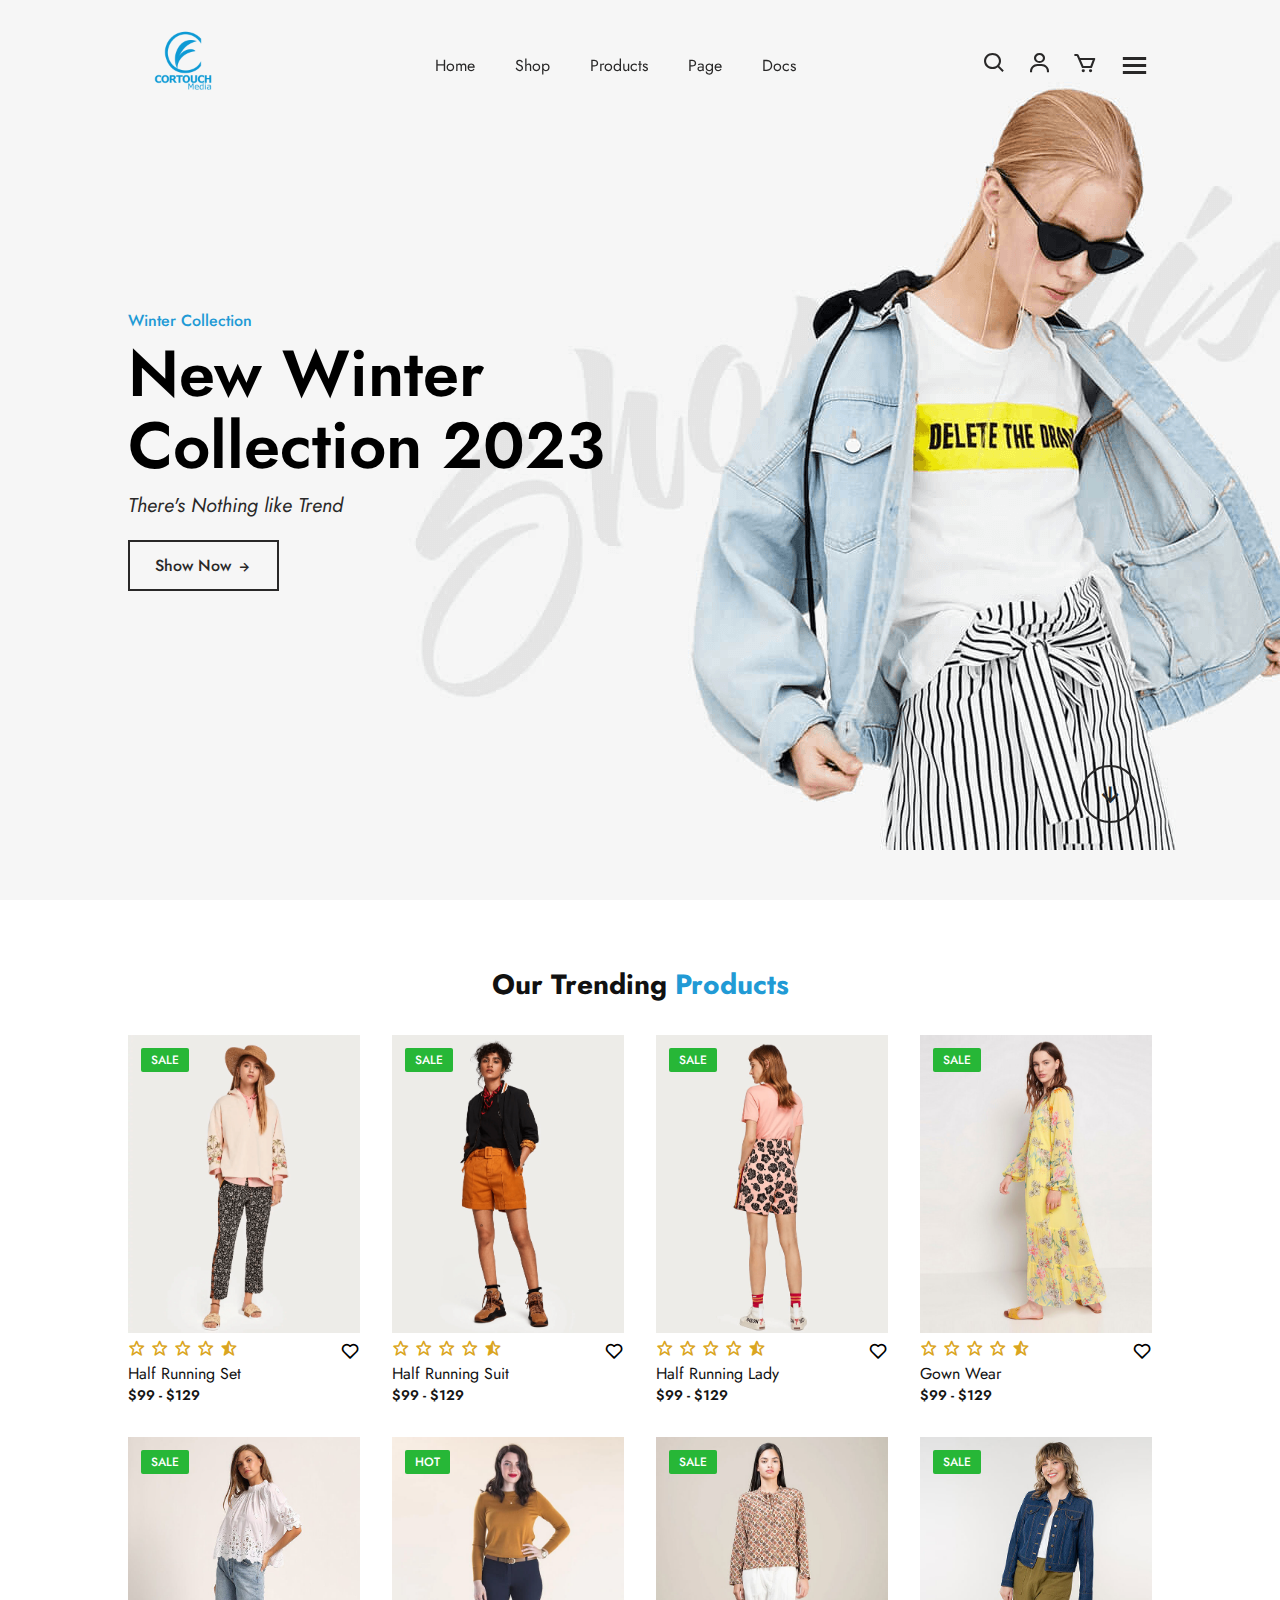
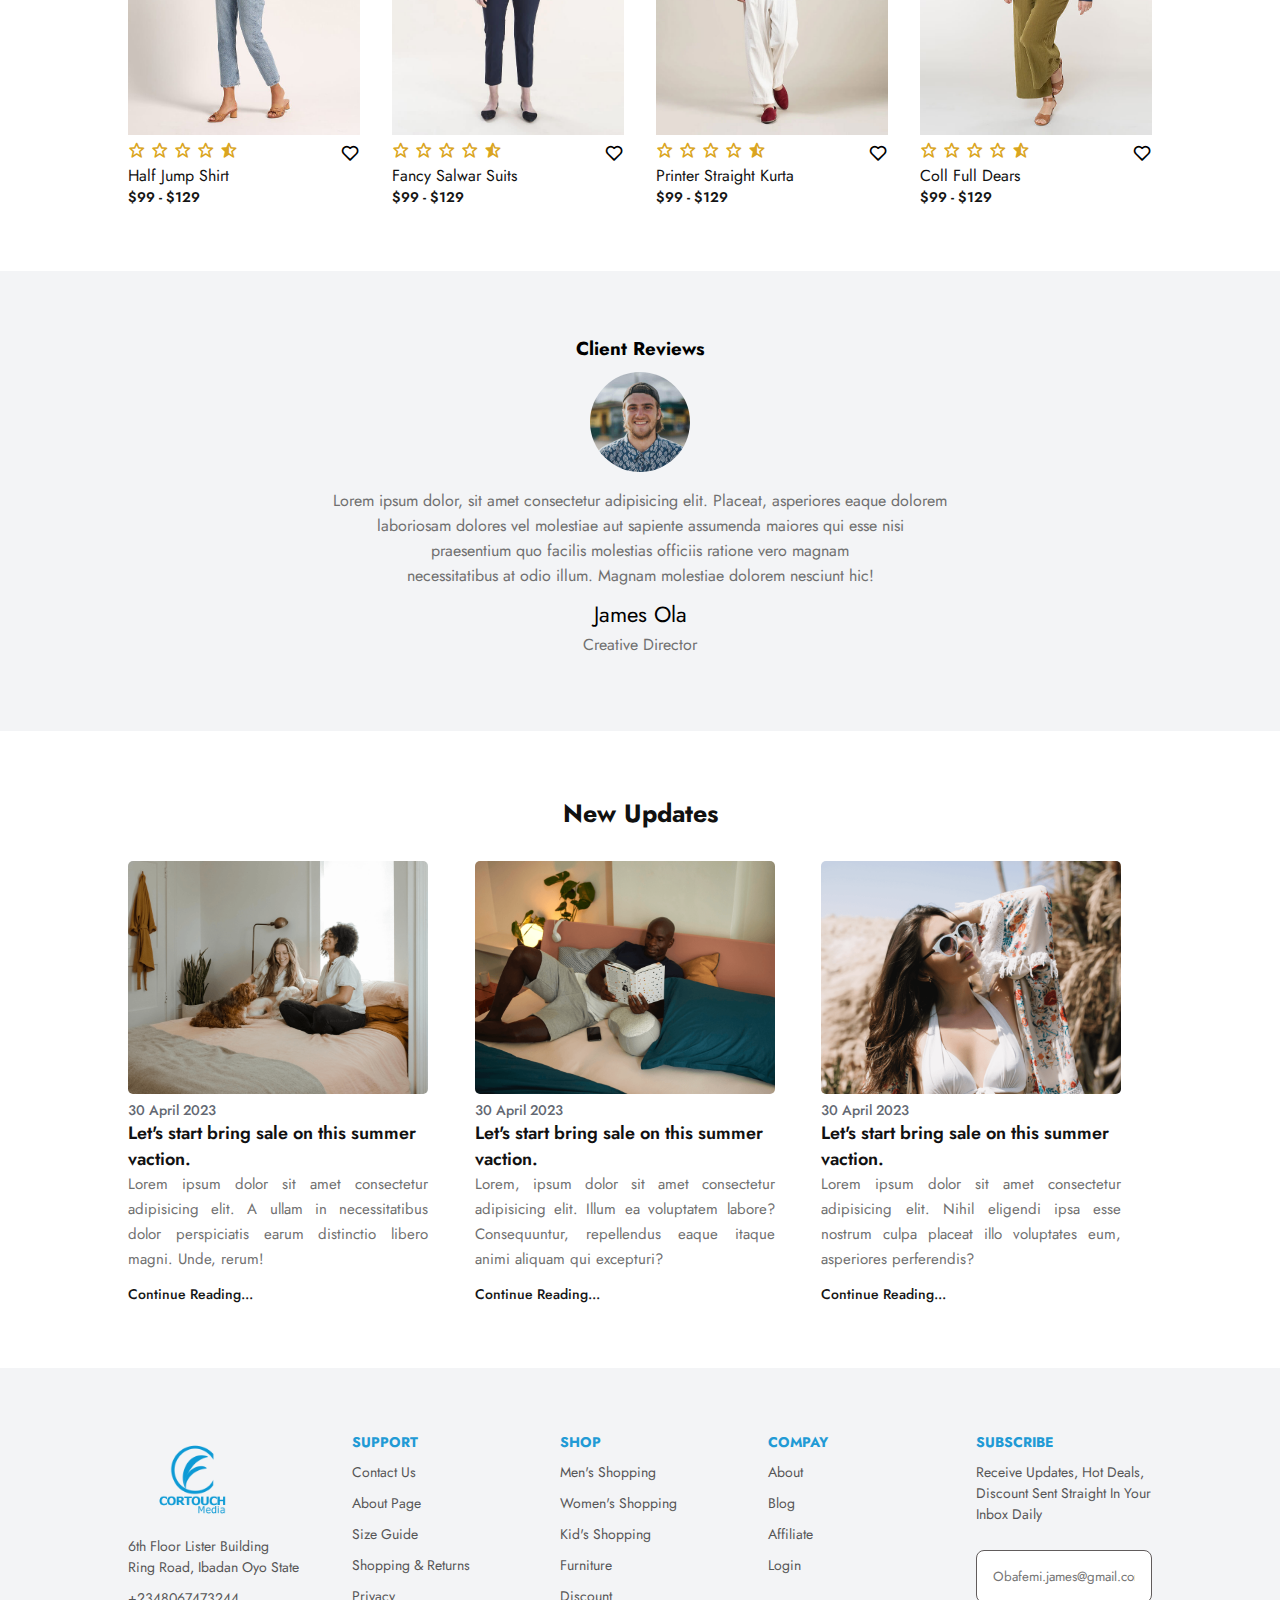
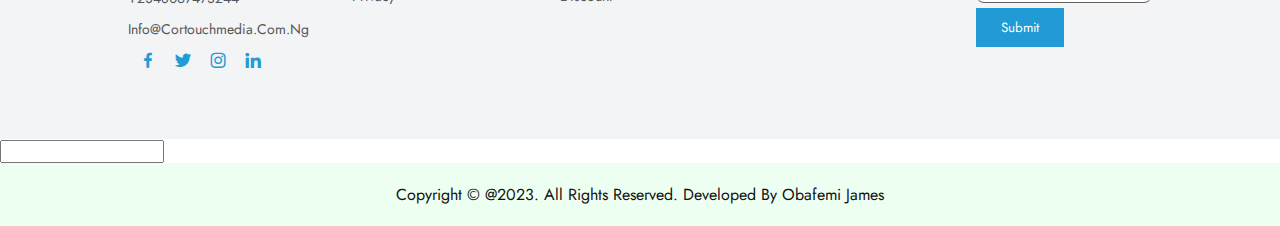
<file: index.html>
<!DOCTYPE html>
<html lang="en">
<head>
    <meta charset="UTF-8">
    <meta http-equiv="X-UA-Compatible" content="IE=edge">
    <meta name="viewport" content="width=device-width, initial-scale=1.0">
    <title>Home</title>
    <link rel="stylesheet" href="main.css">
    <link rel="stylesheet" href="https://cdnjs.cloudflare.com/ajax/libs/font-awesome/6.4.0/css/all.min.css">
    <link rel="stylesheet"
    href="https://unpkg.com/boxicons@latest/css/boxicons.min.css">
</head>
<body>
    <header>
        <a href="#" class="logo"><img src="images/Cortouch-Media-logo-new.png" alt=""></a>

        <ul class="navmenu">
            <li><a href="#">home</a></li>
            <li><a href="#">shop</a></li>
            <li><a href="http://127.0.0.1:5500/shop.html#">products</a></li>
            <li><a href="#">page</a></li>
            <li><a href="#">Docs</a></li>

        </ul>
        <div class="nav-icon">
            <a href="#"><i class='bx bx-search'></i></a>
            <a href="#"><i class='bx bx-user'></i></a>
            <a href="#"><i class='bx bx-cart'></i></a>

            <div class="bx bx-menu" id="menu-icon"></div>
        </div>

    </header>

    <section class="main-home">
        <div class="main-text">
            <h5>Winter Collection</h5>
            <h1>New Winter <br> Collection 2023</h1>
            <p>There's Nothing like Trend</p>
            
            <a href="#" class="main-btn">Show Now <i class='bx bx-right-arrow-alt' ></i></a>

        </div>
        
        <div class="down-arrow">
            <a href="#trending" class="down"><i class='bx bx-down-arrow-alt' ></i></a>
        </div>

    </section>

    <section class="trending-product" id="trending">
        <div class="center-text">
            <h2>Our Trending <span>Products</span></h2>
        </div>

        <div class="products">
            <div class="row">
                <img src="images/1.jpg" alt="">
                <div class="product-text">
                    <h5>Sale</h5>
                </div>
                <div class="heart-icon">
                    <i class='bx bx-heart' ></i>
                </div>
                <div class="ratting">
                    <i class='bx bx-star' ></i>
                    <i class='bx bx-star' ></i>
                    <i class='bx bx-star' ></i>
                    <i class='bx bx-star' ></i>
                    <i class='bx bxs-star-half'></i>
                </div>
                <div class="price">
                    <h4>Half Running Set</h4>
                    <p>$99 - $129</p>
                </div>
            </div>
            <div class="row">
                <img src="images/2.jpg" alt="">
                <div class="product-text">
                    <h5>Sale</h5>
                </div>
                <div class="heart-icon">
                    <i class='bx bx-heart' ></i>
                </div>
                <div class="ratting">
                    <i class='bx bx-star' ></i>
                    <i class='bx bx-star' ></i>
                    <i class='bx bx-star' ></i>
                    <i class='bx bx-star' ></i>
                    <i class='bx bxs-star-half'></i>
                </div>
                <div class="price">
                    <h4>Half Running Suit</h4>
                    <p>$99 - $129</p>
                </div>
            </div>
            <div class="row">
                <img src="images/3.jpg" alt="">
                <div class="product-text">
                    <h5>Sale</h5>
                </div>
                <div class="heart-icon">
                    <i class='bx bx-heart' ></i>
                </div>
                <div class="ratting">
                    <i class='bx bx-star' ></i>
                    <i class='bx bx-star' ></i>
                    <i class='bx bx-star' ></i>
                    <i class='bx bx-star' ></i>
                    <i class='bx bxs-star-half'></i>
                </div>
                <div class="price">
                    <h4>Half Running Lady</h4>
                    <p>$99 - $129</p>
                </div>
            </div>
            <div class="row">
                <img src="images/4.jpg" alt="">
                <div class="product-text">
                    <h5>Sale</h5>
                </div>
                <div class="heart-icon">
                    <i class='bx bx-heart' ></i>
                </div>
                <div class="ratting">
                    <i class='bx bx-star' ></i>
                    <i class='bx bx-star' ></i>
                    <i class='bx bx-star' ></i>
                    <i class='bx bx-star' ></i>
                    <i class='bx bxs-star-half'></i>
                </div>
                <div class="price">
                    <h4>Gown Wear</h4>
                    <p>$99 - $129</p>
                </div>
            </div>
            <div class="row">
                <img src="images/5.jpg" alt="">
                <div class="product-text">
                    <h5>Sale</h5>
                </div>
                <div class="heart-icon">
                    <i class='bx bx-heart' ></i>
                </div>
                <div class="ratting">
                    <i class='bx bx-star' ></i>
                    <i class='bx bx-star' ></i>
                    <i class='bx bx-star' ></i>
                    <i class='bx bx-star' ></i>
                    <i class='bx bxs-star-half'></i>
                </div>
                <div class="price">
                    <h4>Half Jump Shirt</h4>
                    <p>$99 - $129</p>
                </div>
            </div>
            <div class="row">
                <img src="images/6.jpg" alt="">
                <div class="product-text">
                    <h5>Hot</h5>
                </div>
                <div class="heart-icon">
                    <i class='bx bx-heart' ></i>
                </div>
                <div class="ratting">
                    <i class='bx bx-star' ></i>
                    <i class='bx bx-star' ></i>
                    <i class='bx bx-star' ></i>
                    <i class='bx bx-star' ></i>
                    <i class='bx bxs-star-half'></i>
                </div>
                <div class="price">
                    <h4>Fancy Salwar Suits</h4>
                    <p>$99 - $129</p>
                </div>
            </div>
            <div class="row">
                <img src="images/7.jpg" alt="">
                <div class="product-text">
                    <h5>Sale</h5>
                </div>
                <div class="heart-icon">
                    <i class='bx bx-heart' ></i>
                </div>
                <div class="ratting">
                    <i class='bx bx-star' ></i>
                    <i class='bx bx-star' ></i>
                    <i class='bx bx-star' ></i>
                    <i class='bx bx-star' ></i>
                    <i class='bx bxs-star-half'></i>
                </div>
                <div class="price">
                    <h4>Printer Straight Kurta</h4>
                    <p>$99 - $129</p>
                </div>
            </div>
            <div class="row">
                <img src="images/8.jpg" alt="">
                <div class="product-text">
                    <h5>Sale</h5>
                </div>
                <div class="heart-icon">
                    <i class='bx bx-heart' ></i>
                </div>
                <div class="ratting">
                    <i class='bx bx-star' ></i>
                    <i class='bx bx-star' ></i>
                    <i class='bx bx-star' ></i>
                    <i class='bx bx-star' ></i>
                    <i class='bx bxs-star-half'></i>
                </div>
                <div class="price">
                    <h4>Coll Full Dears</h4>
                    <p>$99 - $129</p>
                </div>
            </div>

        </div>

    </section>


<!--Client Review Section-->

<section class="client-reviews">
    <div class="reviews">
        <h3>Client Reviews</h3>
        <img src="images/team-1.jpg" alt="">
        <p>Lorem ipsum dolor, sit amet consectetur adipisicing elit. Placeat, asperiores eaque dolorem <br> 
            laboriosam dolores vel molestiae aut sapiente assumenda maiores qui esse nisi <br>
             praesentium quo facilis molestias officiis ratione vero magnam <br>
             necessitatibus at odio illum. Magnam molestiae dolorem nesciunt hic!</p>

        <h2>James Ola</h2>
        <p>Creative Director</p>
    </div>
</section>

<!--update-news-section-->
<section class="Update-news">
    <div class="up-center-text">
        <h2>New Updates</h2>
    </div>

    <div class="update-cart">

        <div class="cart">
        <img src="images/bl-1.png" alt="">
        <h5>30 April 2023</h5>
        <h4>Let's start bring sale on this summer vaction.</h4>
        <p>Lorem ipsum dolor sit amet consectetur adipisicing elit. A ullam in necessitatibus dolor perspiciatis earum distinctio libero magni. Unde, rerum!</p>
        <h6>Continue Reading...</h6>
         </div>

         <div class="cart">
            <img src="images/bl-2.png" alt="">
            <h5>30 April 2023</h5>
            <h4>Let's start bring sale on this summer vaction.</h4>
            <p>Lorem, ipsum dolor sit amet consectetur adipisicing elit. Illum ea voluptatem labore? Consequuntur, repellendus eaque itaque animi aliquam qui excepturi?</p>
            <h6>Continue Reading...</h6>
             </div>

             <div class="cart">
                <img src="images/bl-3.png" alt="">
                <h5>30 April 2023</h5>
                <h4>Let's start bring sale on this summer vaction.</h4>
                <p>Lorem ipsum dolor sit amet consectetur adipisicing elit. Nihil eligendi ipsa esse nostrum culpa placeat illo voluptates eum, asperiores perferendis?</p>
                <h6>Continue Reading...</h6>
                 </div>
   
    </div>

</section>

<!--Contact Section-->
<section class="contact">
    <div class="contact-info">
        <div class="first-info">
            <img src="images/Cortouch-Media-logo-new.png" alt="">
            <p>6th Floor Lister Building <br> Ring Road, Ibadan Oyo State</p>
            <p>+2348067473244</p>
            <p>info@cortouchmedia.com.ng</p>

            <div class="social-icon">
                <a href=""><i class='bx bxl-facebook' ></i></a>
                <a href=""><i class='bx bxl-twitter' ></i></a>
                <a href=""><i class='bx bxl-instagram' ></i></a>
                <a href=""><i class='bx bxl-linkedin' ></i></a>
            </div>

        </div>
        <div class="second-info">
            <h4>Support</h4>
            <p>Contact us</p>
            <p>About page</p>
            <p>Size Guide</p>
            <p>Shopping & Returns</p>
            <p>Privacy</p>
        </div>

        <div class="third-info">
            <h4>Shop</h4>
            <p>Men's Shopping</p>
            <p>Women's Shopping</p>
            <p>Kid's Shopping</p>
            <p>Furniture</p>
            <p>Discount</p>
        </div>

        <div class="fourth-info">
            <h4>Compay</h4>
            <p>About</p>
            <p>Blog</p>
            <p>Affiliate</p>
            <p>Login</p>
        </div>

        <div class="five">
            <h4>Subscribe</h4>
            <p>Receive Updates, Hot Deals, Discount Sent Straight in Your inbox Daily</p>
            <form action="">
                <input type="email" placeholder="Obafemi.james@gmail.com" name="em" id='em' required>
                <button class="register" type="submit">Submit</button>
            </form>
        </div>
    </div>

</section>
<input type="text">

<div class="end-text">
<p>Copyright © @2023. All Rights Reserved. Developed by Obafemi James</p>
</div>


<script src="java.js"></script



</body>
</html>
</file>
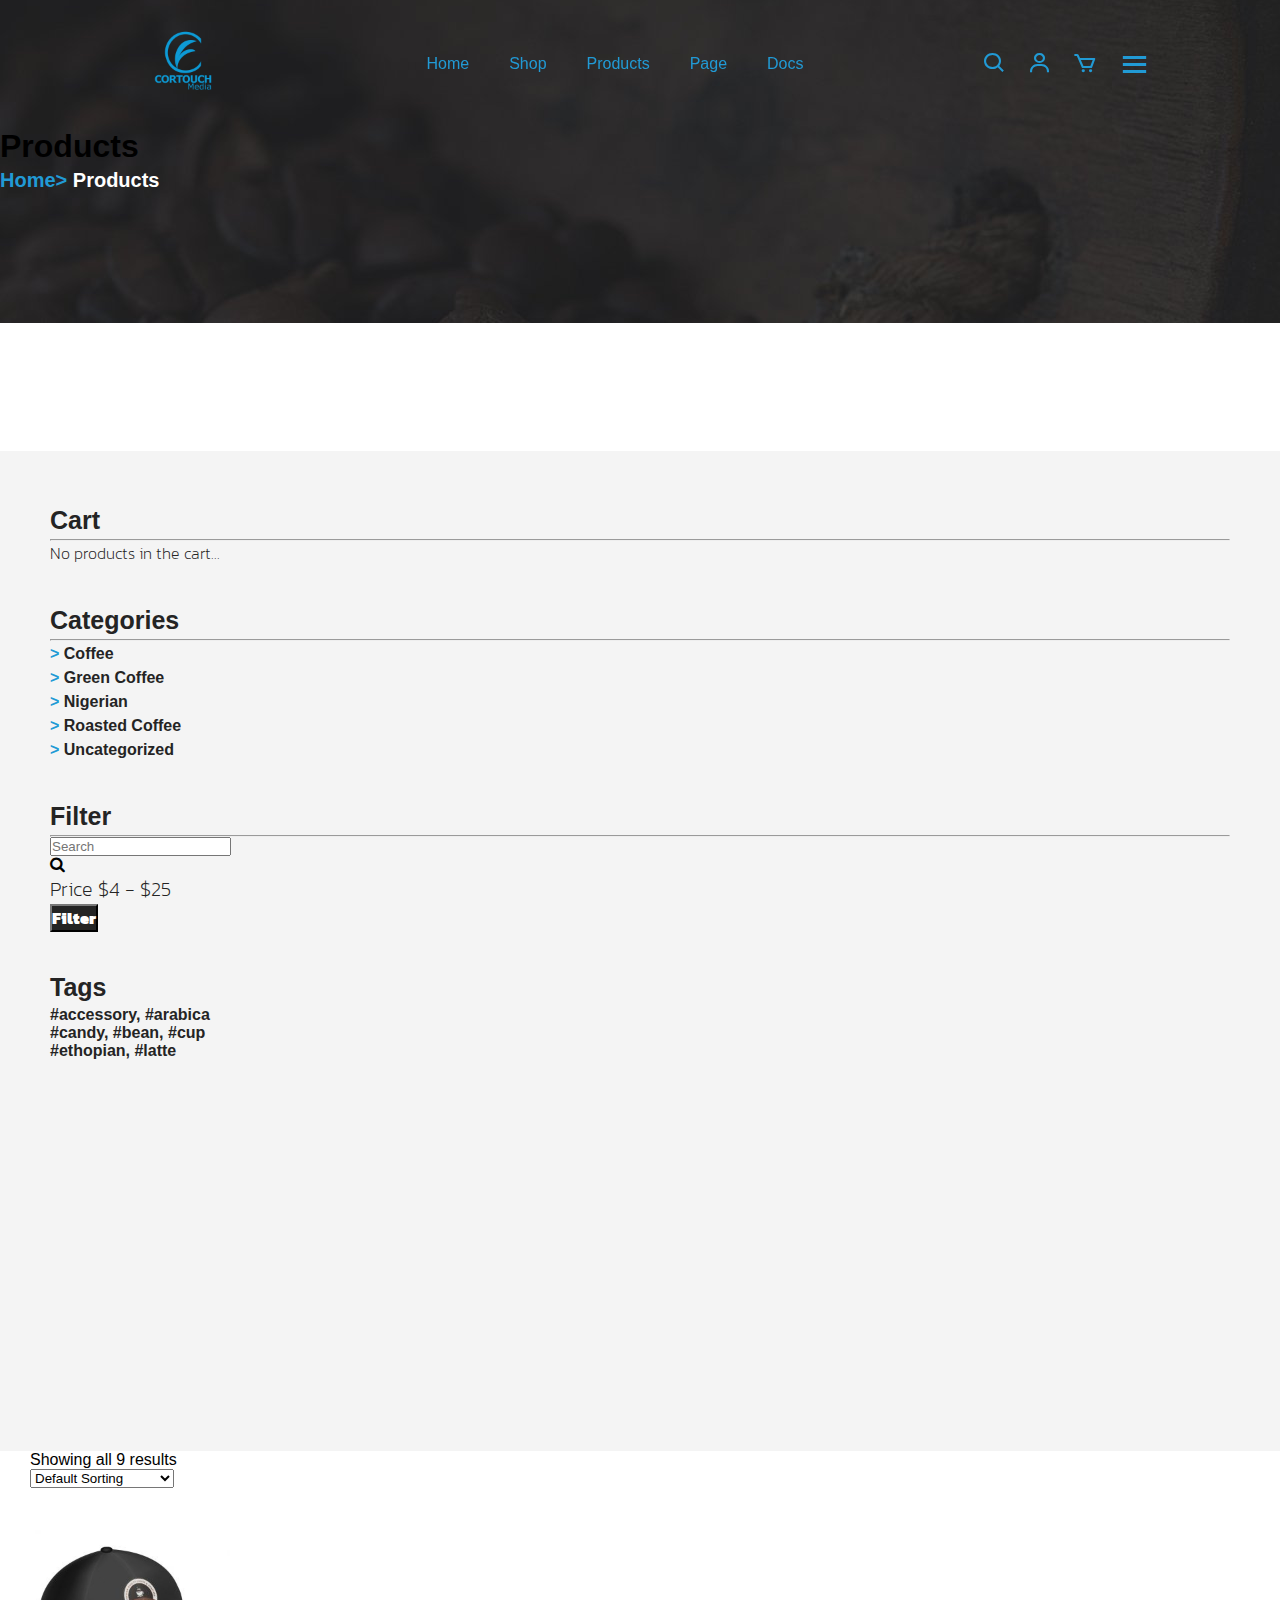
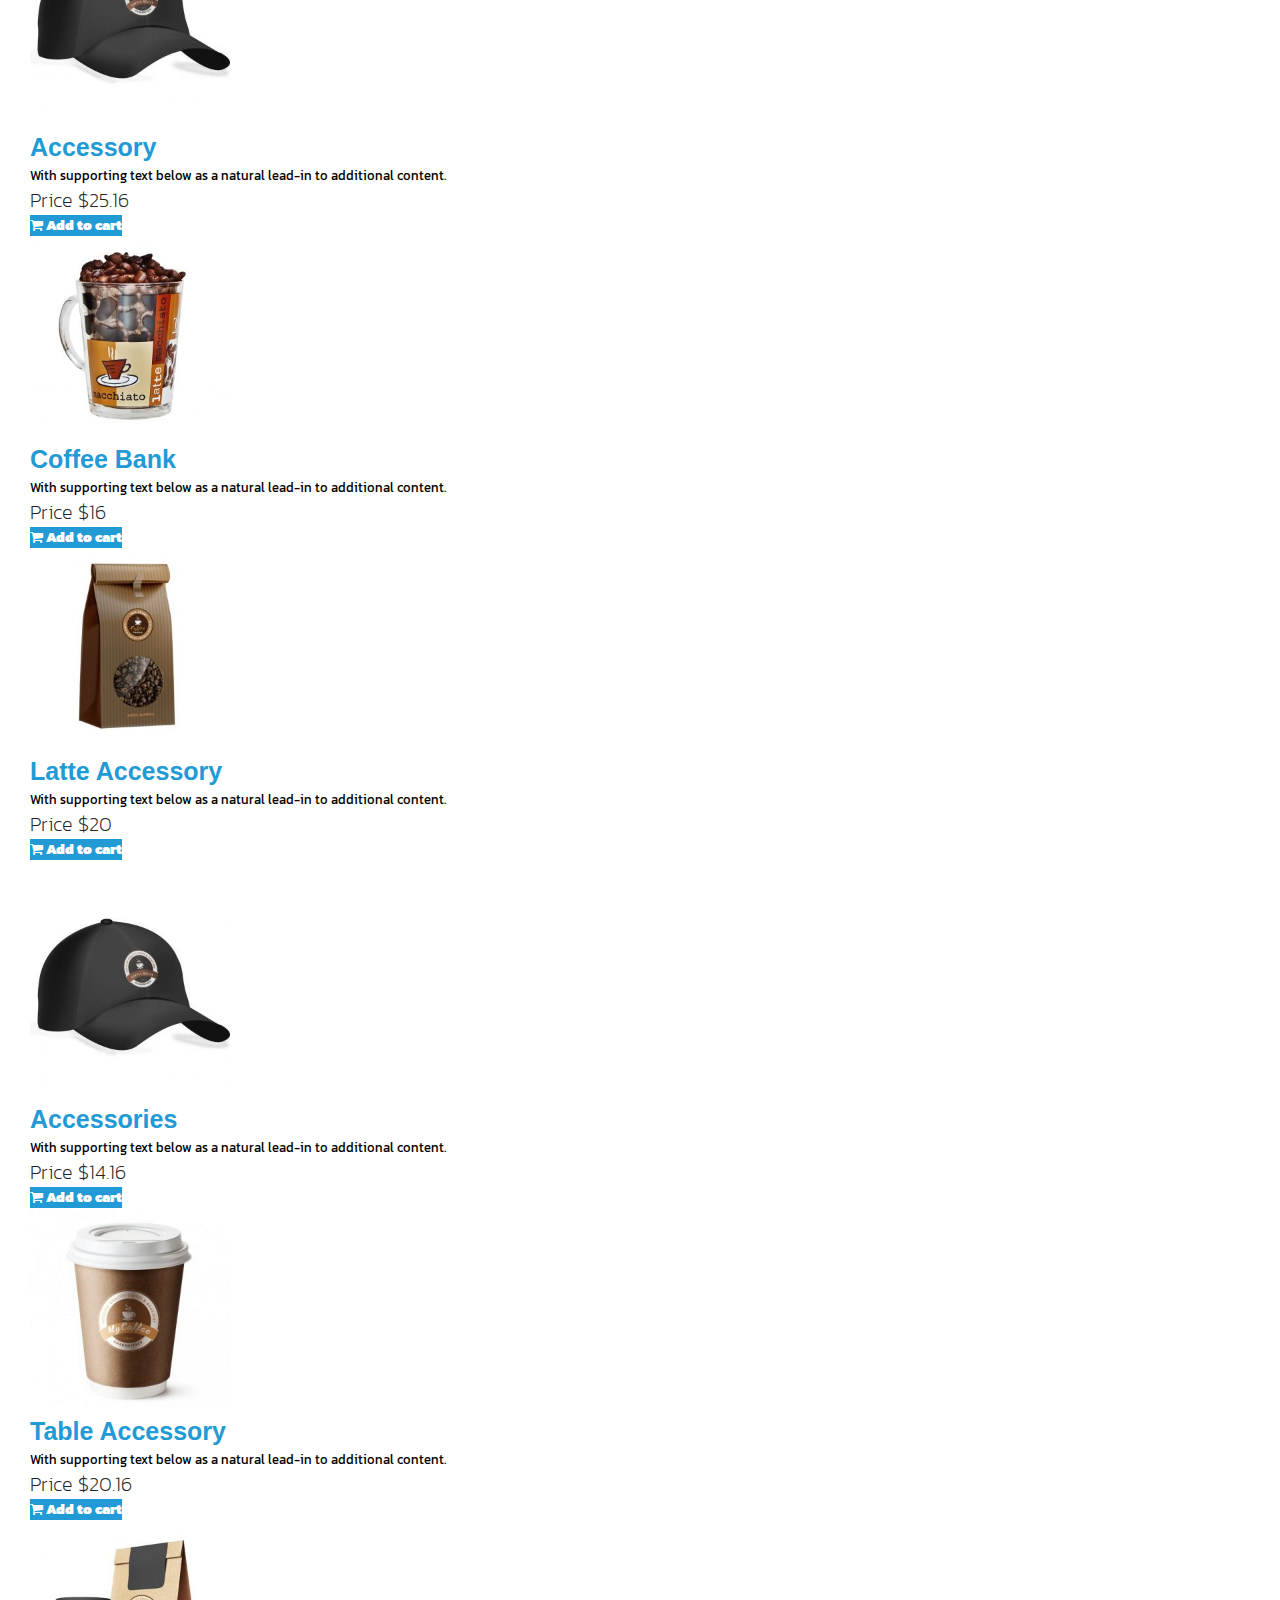
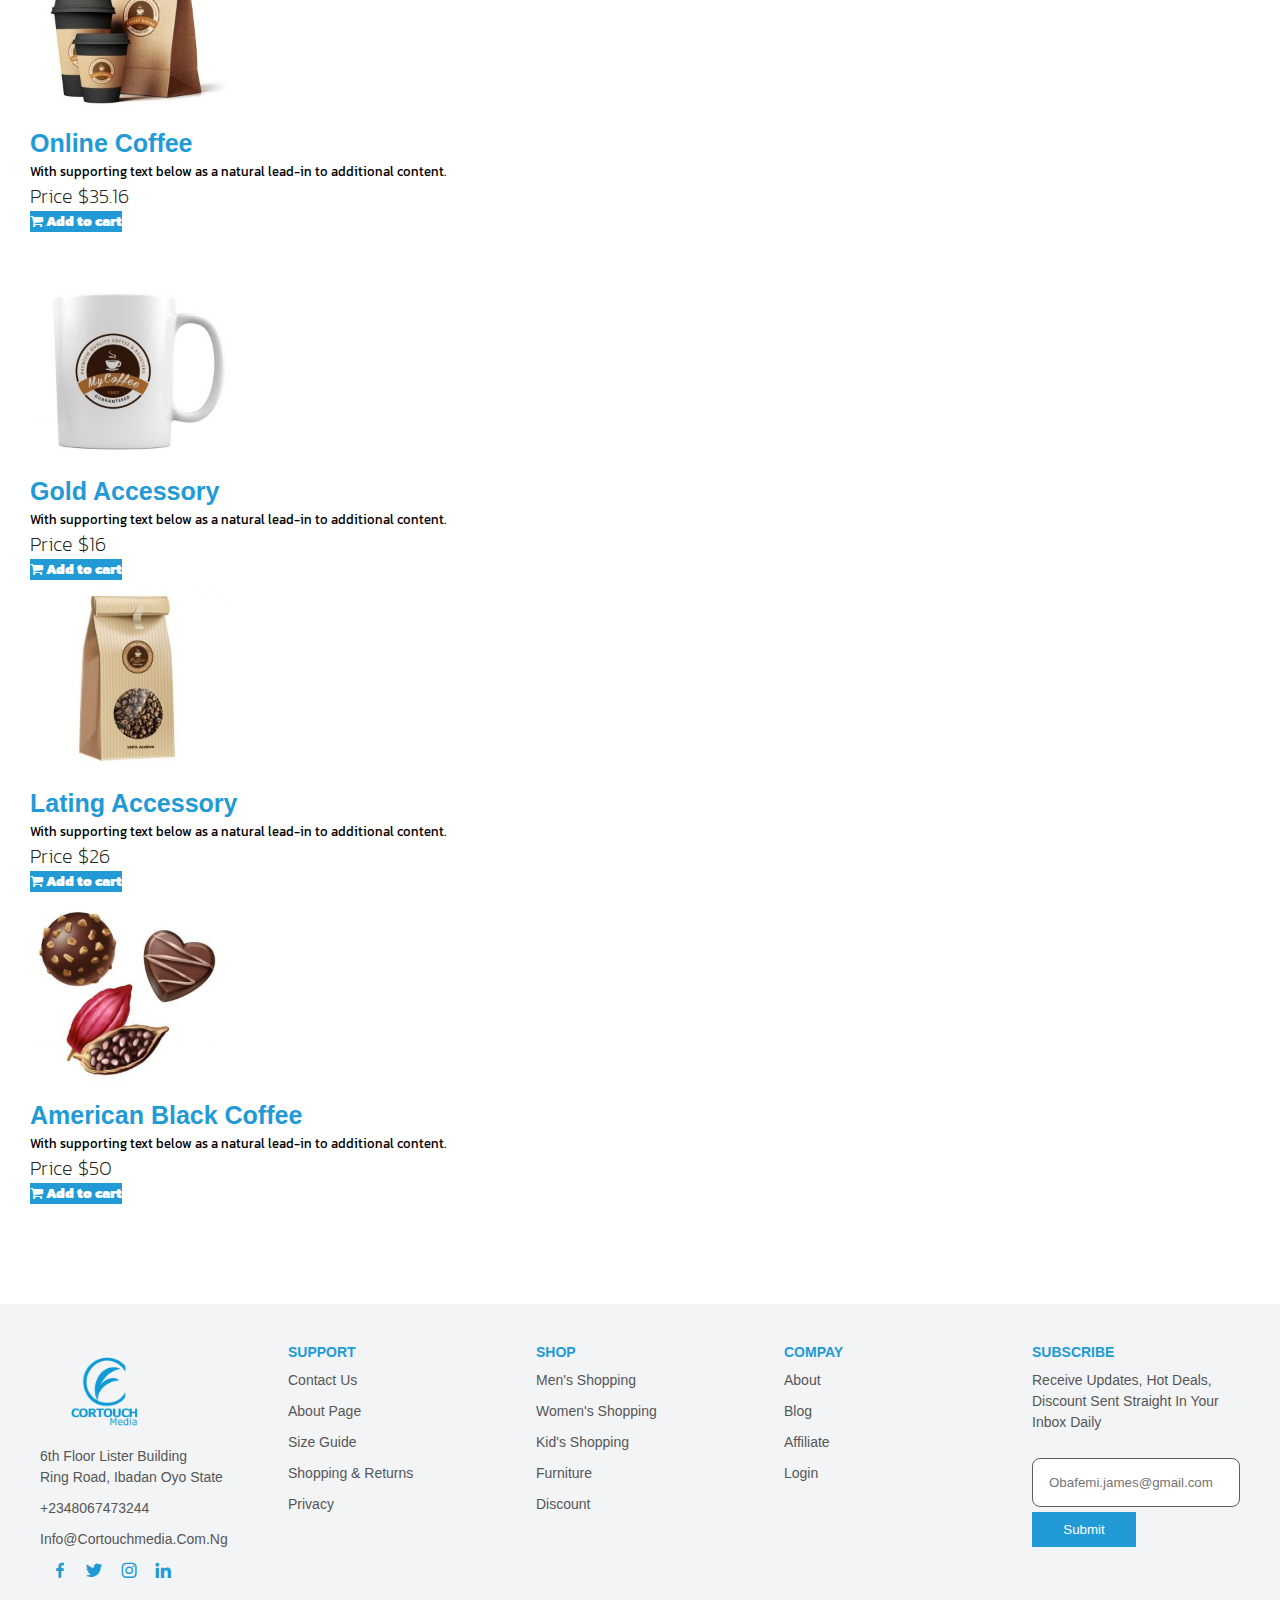
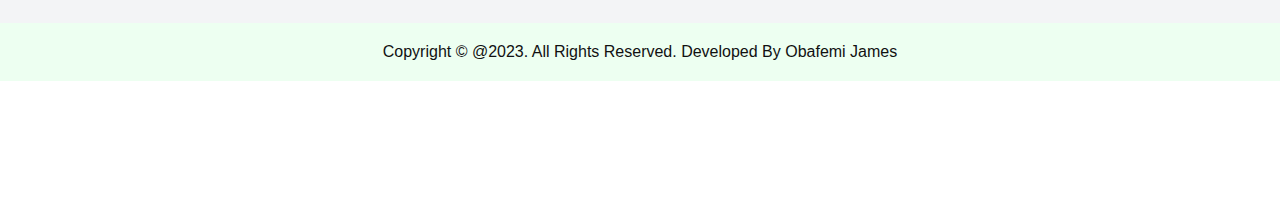
<file: shop.html>
<!DOCTYPE html>
<html lang="en">
<head>
    <meta charset="UTF-8">
    <meta http-equiv="X-UA-Compatible" content="IE=edge">
    <meta name="viewport" content="width=device-width, initial-scale=1.0">
    <title>Document</title>



	<!-- Font Awesome Icons -->
	<link href="https://stackpath.bootstrapcdn.com/font-awesome/4.7.0/css/font-awesome.min.css" rel="stylesheet" type="text/css">

	<!-- Google Fonts -->
	<link href="https://fonts.googleapis.com/css2?family=Kanit&display=swap" rel="stylesheet">

	<!-- Bootstrap CSS -->
	<link rel="stylesheet" href="https://stackpath.bootstrapcdn.com/bootstrap/4.5.0/css/bootstrap.min.css" integrity="sha384-9aIt2nRpC12Uk9gS9baDl411NQApFmC26EwAOH8WgZl5MYYxFfc+NcPb1dKGj7Sk" crossorigin="anonymous">

	<!-- Custom CSS -->
	<link href="shop.css" rel="stylesheet">
    
    <link rel="stylesheet"
    href="https://unpkg.com/boxicons@latest/css/boxicons.min.css">

</head>
<body>

    <header>
        <a href="#" class="logo"><img src="images/Cortouch-Media-logo-new.png" alt=""></a>

        <ul class="navmenu">
            <li><a href="#">home</a></li>
            <li><a href="#">shop</a></li>
            <li><a href="#">products</a></li>
            <li><a href="#">page</a></li>
            <li><a href="#">Docs</a></li>

        </ul>
        <div class="nav-icon">
            <a href="#"><i class='bx bx-search'></i></a>
            <a href="#"><i class='bx bx-user'></i></a>
            <a href="#"><i class='bx bx-cart'></i></a>

            <div class="bx bx-menu" id="menu-icon"></div>
        </div>

    </header>

	<section class="page-section masthead2">
		<div class="container h-50">
			<h1 class="section-header text-white font-weight-bold">Products</h1>
			<p class="main-menu text-white-75 font-weight-light mb-5"><a class="link-menu" href="http://127.0.0.1:5500/index.html">Home> <span style="color:white;">Products</span></a></p>
			
		</div>
		
	</section>

	<section class="page-section">
		<div class="container">
			<div class="row">

				<div class="col-lg-3 blog-form">
					<h2 class="blog-sidebar-title"><b>Cart</b></h2>
					<hr />
					<p class="blog-sidebar-text">No products in the cart...</p>
					<div>&nbsp;</div>
					<div>&nbsp;</div>

					<h2 class="blog-sidebar-title"><b>Categories</b></h2>
					<hr />

					<p class="blog-sidebar-list"><b><span class="list-icon"> > </span> Coffee</b></p>
					<p class="blog-sidebar-list"><b><span class="list-icon"> > </span> Green Coffee</b></p>
					<p class="blog-sidebar-list"><b><span class="list-icon"> > </span> Nigerian</b></p>
					<p class="blog-sidebar-list"><b><span class="list-icon"> > </span> Roasted Coffee</b></p>
					<p class="blog-sidebar-list"><b><span class="list-icon"> > </span> Uncategorized</b></p>

					<div>&nbsp;</div>
					<div>&nbsp;</div>

					<h2 class="blog-sidebar-title"><b>Filter</b></h2>
					<hr />

					<div class="input-group mb-3">
						<input type="text" class="form-control" placeholder="Search" aria-label="Receipient's username" aria-describely="basic-addon2">
						<div class="input-group-append">
							<span class="input-group-text" id="basic-addon2"><i class="fa fa-search"></i></span>
						</div>
						
					</div>

					<p class="tags">Price $4 - $25</p>
					<button type="button" class="btn btn-dark btn-lg">Filter</button>

					<div>&nbsp;</div>
					<div>&nbsp;</div>
					<h2 class="blog-sidebar-title"><b>Tags</b></h2>
					<p class="product-sidebar-list"><b>#accessory, #arabica</b></p>
					<p class="product-sidebar-list"><b>#candy, #bean, #cup</b></p>
					<p class="product-sidebar-list"><b>#ethopian, #latte</b></p>


				</div>
				<!--END  <div class="col-lg-3 blog-form">-->

				<div class="col-lg-9" style="padding-left: 30px;">
					<div class="row">
						<div class="col">
							Showing all 9 results
						</div>

						<div class="col">
							<select class="form-control">
								<option value="">Default Sorting</option>
								<option value="popularity">Sorting by popularity</option>
								<option value="average">Sorting by average</option>
								<option value="latest">Sorting by latest</option>
								<option value="low">Sorting by low</option>
								<option value="high">Sorting by high</option>
							</select>
						</div>

					</div>
					<!-- Sorting by <div class="row"> -->
					<div>&nbsp;</div>
					<div>&nbsp;</div>

					<div class="row">
						<div class="col-sm-3 col-md-6 col-lg-4">
							<div class="card">
								<div class="card-body text-center">
									<img src="images/coffee_item7.jpg" class="product-image">
									<h5 class="card-title"><b>Accessory</b></h5>
									<p class="card-text small">With supporting text below as a natural lead-in to additional content.</p>
									<p class="tags">Price $25.16</p>
									<a href="#" target="_blank" class="btn btn-success button-text"><i class="fa fa-shopping-cart" aria-hidden="true"></i> Add to cart</a>
								</div>
							</div>
						</div>

						<div class="col-sm-3 col-md-6 col-lg-4">
							<div class="card">
								<div class="card-body text-center">
									<img src="images/coffee_item8.jpg" class="product-image">
									<h5 class="card-title"><b>Coffee Bank</b></h5>
									<p class="card-text small">With supporting text below as a natural lead-in to additional content.</p>
									<p class="tags">Price $16</p>
									<a href="#" class="btn btn-success button-text"><i class="fa fa-shopping-cart" aria-hidden="true"></i> Add to cart</a>
								</div>
							</div>
						</div>

						<div class="col-sm-3 col-md-6 col-lg-4">
							<div class="card">
								<div class="card-body text-center">
									<img src="images/coffee_item3.jpg" class="product-image">
									<h5 class="card-title"><b>Latte Accessory</b></h5>
									<p class="card-text small">With supporting text below as a natural lead-in to additional content.</p>
									<p class="tags">Price $20</p>
									<a href="#" class="btn btn-success button-text"><i class="fa fa-shopping-cart" aria-hidden="true"></i> Add to cart</a>
								</div>
							</div>
						</div>

					</div>
					<!-- Sorting by <div class="row"> -->

					<div>&nbsp;</div>
					<div>&nbsp;</div>

					<div class="row">
						<div class="col-sm-3 col-md-6 col-lg-4">
							<div class="card">
								<div class="card-body text-center">
									<img src="images/coffee_item7.jpg" class="product-image">
									<h5 class="card-title"><b>Accessories</b></h5>
									<p class="card-text small">With supporting text below as a natural lead-in to additional content.</p>
									<p class="tags">Price $14.16</p>
									<a href="#" class="btn btn-success button-text"><i class="fa fa-shopping-cart" aria-hidden="true"></i> Add to cart</a>
								</div>
							</div>
						</div>

						<div class="col-sm-3 col-md-6 col-lg-4">
							<div class="card">
								<div class="card-body text-center">
									<img src="images/coffee_item4.jpg" class="product-image">
									<h5 class="card-title"><b>Table Accessory</b></h5>
									<p class="card-text small">With supporting text below as a natural lead-in to additional content.</p>
									<p class="tags">Price $20.16</p>
									<a href="#" class="btn btn-success button-text"><i class="fa fa-shopping-cart" aria-hidden="true"></i> Add to cart</a>
								</div>
							</div>
						</div>

						<div class="col-sm-3 col-md-6 col-lg-4">
							<div class="card">
								<div class="card-body text-center">
									<img src="images/coffee_item5.jpg" class="product-image">
									<h5 class="card-title"><b>Online Coffee</b></h5>
									<p class="card-text small">With supporting text below as a natural lead-in to additional content.</p>
									<p class="tags">Price $35.16</p>
									<a href="#" class="btn btn-success button-text"><i class="fa fa-shopping-cart" aria-hidden="true"></i> Add to cart</a>
								</div>
							</div>
						</div>

					</div>
					<!-- Sorting by <div class="row"> -->
					<div>&nbsp;</div>
					<div>&nbsp;</div>

					<div class="row">
						<div class="col-sm-3 col-md-6 col-lg-4">
							<div class="card">
								<div class="card-body text-center">
									<img src="images/coffee_item1.jpg" class="product-image">
									<h5 class="card-title"><b>Gold Accessory</b></h5>
									<p class="card-text small">With supporting text below as a natural lead-in to additional content.</p>
									<p class="tags">Price $16</p>
									<a href="#" class="btn btn-success button-text"><i class="fa fa-shopping-cart" aria-hidden="true"></i> Add to cart</a>
								</div>
							</div>
						</div>

						<div class="col-sm-3 col-md-6 col-lg-4">
							<div class="card">
								<div class="card-body text-center">
									<img src="images/coffee_item2.jpg" class="product-image">
									<h5 class="card-title"><b>Lating Accessory</b></h5>
									<p class="card-text small">With supporting text below as a natural lead-in to additional content.</p>
									<p class="tags">Price $26</p>
									<a href="#" class="btn btn-success button-text"><i class="fa fa-shopping-cart" aria-hidden="true"></i> Add to cart</a>
								</div>
							</div>
						</div>

						<div class="col-sm-3 col-md-6 col-lg-4">
							<div class="card">
								<div class="card-body text-center">
									<img src="images/coffee_item6.jpg" class="product-image">
									<h5 class="card-title"><b>American Black Coffee</b></h5>
									<p class="card-text small">With supporting text below as a natural lead-in to additional content.</p>
									<p class="tags">Price $50</p>
									<a href="#" class="btn btn-success button-text"><i class="fa fa-shopping-cart" aria-hidden="true"></i> Add to cart</a>
								</div>
							</div>
						</div>

					</div>
					<!-- Sorting by <div class="row"> -->



				</div>
				<!--END  <div class="col-lg-9">-->

			</div>
		</div>
        <section class="contact">
            <div class="contact-info">
                <div class="first-info">
                    <img src="images/Cortouch-Media-logo-new.png" alt="">
                    <p>6th Floor Lister Building <br> Ring Road, Ibadan Oyo State</p>
                    <p>+2348067473244</p>
                    <p>info@cortouchmedia.com.ng</p>
        
                    <div class="social-icon">
                        <a href=""><i class='bx bxl-facebook' ></i></a>
                        <a href=""><i class='bx bxl-twitter' ></i></a>
                        <a href=""><i class='bx bxl-instagram' ></i></a>
                        <a href=""><i class='bx bxl-linkedin' ></i></a>
                    </div>
        
                </div>
                <div class="second-info">
                    <h4>Support</h4>
                    <p>Contact us</p>
                    <p>About page</p>
                    <p>Size Guide</p>
                    <p>Shopping & Returns</p>
                    <p>Privacy</p>
                </div>
        
                <div class="third-info">
                    <h4>Shop</h4>
                    <p>Men's Shopping</p>
                    <p>Women's Shopping</p>
                    <p>Kid's Shopping</p>
                    <p>Furniture</p>
                    <p>Discount</p>
                </div>
        
                <div class="fourth-info">
                    <h4>Compay</h4>
                    <p>About</p>
                    <p>Blog</p>
                    <p>Affiliate</p>
                    <p>Login</p>
                </div>
        
                <div class="five">
                    <h4>Subscribe</h4>
                    <p>Receive Updates, Hot Deals, Discount Sent Straight in Your inbox Daily</p>
                    <form action="">
                        <input type="email" placeholder="Obafemi.james@gmail.com" name="em" id='em' required>
                        <button class="register" type="submit">Submit</button>
                    </form>
                </div>
            </div>
        
        </section>
        
        <div class="end-text">
        <p>Copyright © @2023. All Rights Reserved. Developed by Obafemi James</p>
        </div>
        
<script src="java.js"></script>

	<!-- Bootstrap JavaScript -->
	<script src="https://code.jquery.com/jquery-3.5.1.slim.min.js" integrity="sha384-DfXdz2htPH0lsSSs5nCTpuj/zy4C+OGpamoFVy38MVBnE+IbbVYUew+OrCXaRkfj" crossorigin="anonymous"></script>
	<script src="https://cdn.jsdelivr.net/npm/popper.js@1.16.0/dist/umd/popper.min.js" integrity="sha384-Q6E9RHvbIyZFJoft+2mJbHaEWldlvI9IOYy5n3zV9zzTtmI3UksdQRVvoxMfooAo" crossorigin="anonymous"></script>
	<script src="https://stackpath.bootstrapcdn.com/bootstrap/4.5.0/js/bootstrap.min.js" integrity="sha384-OgVRvuATP1z7JjHLkuOU7Xw704+h835Lr+6QL9UvYjZE3Ipu6Tp75j7Bh/kR0JKI" crossorigin="anonymous"></script>
	

</body>
</html>
</file>
<file: main.css>
@import url('https://fonts.googleapis.com/css2?family=Jost:ital,wght@0,100;0,200;0,300;0,400;0,500;0,600;0,700;1,200&display=swap');
*{
    margin: 0;
    padding: 0;
    box-sizing: border-box;
    scroll-behavior: smooth;
    font-family: 'Jost', sans-serif;
    list-style: none;
    text-decoration: none;
}

header {
    position: fixed;
    width: 100%;
    top: 0;
    right: 0;
    z-index: 1000;
    display: flex;
    align-items: center;
    justify-content: space-between;
    padding: 20px 10%;

}

.logo img {
    max-width: 120px;
    height: auto;
}

.navmenu{
    display: flex;
}

.navmenu a{
    color: rgb(41, 40, 40);
    font-size: 16px;
    text-transform: capitalize;
    padding: 10px 20px;
    font-weight: 400;
    transition: all .42s ease;
}

.navmenu a:hover{
    color: #219AD5;
}

.nav-icon {
    display: flex;
    align-items: center;
}

.nav-icon i{
    margin-right: 20px;
    color: rgb(41, 40, 40);
    font-size: 25px;
    font-weight: 400;
    transition: all .42s ease;
}

.nav-icon i:hover{ 
    transform: scale(1.1);
    color: #219AD5;}


#menu-icon{
    font-size: 35px;
    color: rgb(41, 40, 40);
    z-index: 10001;
    cursor: pointer;

}


section{
    padding: 5% 10%;
}

.main-home{
    width: 100%;
    height: 100vh;
    background-image: url(images/banner-3.png);
    background-position: center;
    background-size: cover;
    display: grid;
    grid-template-columns:repeat(1, 1fr);
    align-items: center;
}


.main-text h5{
    color: #219AD5;
    font-size: 16px;
    text-transform: capitalize;
    font-weight: 500;
}


.main-text h1{
    color: black;
    font-size: 65px;
    text-transform: capitalize;
    line-height: 1.1;
    font-weight: 600;
    margin: 6px 0 10px;
}

.main-text p{
    color: rgb(41, 40, 40);
    font-size: 20px;
    font-style: italic;
    margin-bottom: 20px;
}

.main-btn {
    display: inline-block;
    color: rgb(41, 40, 40);
    font-size: 16px;
    font-weight: 500;
    text-transform: capitalize;
    border: 2px solid rgb(41, 40, 40);
    padding: 12px 25px;
    transition: all .42s ease;

}
.main-btn:hover{
    background-color: black;
    color: white;
}

.main-btn i{
    vertical-align: middle;
}

.down-arrow{
    position: absolute;
    top: 85%;
    right: 11%;

}

.down i{
    font-size: 30px;
    color: rgb(41, 40, 40);
    border: 2px solid rgb(41, 40, 40);
    border-radius: 50px;
    padding: 12px 12px;
}

.down i:hover{
    background-color:  rgb(41, 40, 40);
    color: white;
    transition: all .42s ease;
}

/* header sticky */

header.sticky{
    background: #fff;
    padding: 20px 10%;
    box-shadow: 0px 0px 10px rgb(0 0 0 / 10); 

}


/* trending section */
.center-text h2{
    color: #111;
    font-size: 28px;
    text-transform: capitalize;
    text-align: center;
    margin-bottom: 30px;
}

.center-text span {
    color: #219AD5;

}

.products{
    display: grid;
    grid-template-columns: repeat(auto-fit, minmax(200px, auto));
    gap: 2rem;

}

.row{
    position: relative;
    transition: all .40s;
}

.row img{
    width: 100%;
    height: auto;
    transition: all .40s;
}

.row img:hover{
    transform: scale(0.9);
}

.product-text h5{
    position: absolute;
    top: 13px;
    left: 13px;
    color: white;
    font-size: 12px;
    font-weight: 500;
    text-transform: uppercase;
    background-color: #27b737;
    padding: 3px 10px;
    border-radius: 2px;
}

.heart-icon {
    position: absolute;
    right: 0;
    font-size: 20px;
}

.heart-icon:hover{
    color: red;
}

.ratting i{
    color: goldenrod;
    font-size: 18px;
}

.price h4{
    color: #111;
    font-size: 16px;
    text-transform: capitalize;
    font-weight: 400;
}

.price p{
    color: #151515;
    font-size: 14px;
    font-weight: 600;

}


/*review Section*/

.client-reviews{
    background-color: #F3F4F6;
}

.reviews{
    text-align: center;
}

.review h3{
    color: #111;
    font-size: 25px;
    text-transform: capitalize;
    text-align: center;
    font-weight: 700;

}

.reviews img{
    width: 100px;
    height: auto;
    border-radius: 50px;
    margin: 10px 0;

}

.reviews p{
    color: #707070;
    font-size: 16px;
    font-weight: 400;
    line-height: 25px;
    margin-bottom: 10px;
}

.reviews h2 {
    font-size: 22px;
    color: black;
    font-weight: 400;
    text-transform: capitalize;
    margin-bottom: 2px;
}

/* update-section-css */
.up-center-text h2{
    text-align: center;
    color: #111;
    font-size: 25px;
    text-transform: capitalize;
    font-weight: 700;
    margin-bottom: 30px;
}

.cart img{
    width: 300px;
    height: auto;
    border-radius: 5px;
}

.update-cart{
    display: grid;
    grid-template-columns: repeat(auto-fit, minmax(300px, auto));
    gap: 1rem;
}

.cart h5{
    color: #636872;
    font-size: 14px;
    text-transform: capitalize;
    font-weight: 500;
}

.cart h4{
    color: #111;
    font-size: 18px;
    font-weight: 600;
}

.cart p{
    color: #707070;
    font-size: 15px;
    max-width: 300px;
    line-height: 25px;
    margin-bottom: 12px;
    text-align: justify;
}

.cart h6{
    color: #151515;
    font-size: 14px;
    font-weight: 500;
}


/*conact-section*/

.contact{
    background-color: #F3F4F6;

}
.contact-info {
    display: grid;
    grid-template-columns: repeat(auto-fit, minmax(160px, auto));
    gap: 3rem;
}

.first-info img{
    width: 140px;
    height: auto;
}

.contact-info h4{
    color: #219AD5;
    font-size: 14px;
    text-transform: uppercase;
    margin-bottom: 10px;
}

.contact-info p{
    color: #565656;
    font-size: 14px;
    font-weight: 400;
    text-transform: capitalize;
    line-height: 1.5;
    margin-bottom: 10px;
    cursor: pointer;
    transition: all .42s;

}

input[type=email]{
        border: 1px solid rgb(97, 92, 92);
        width: 100%;
        padding: 1rem;
        border-radius: .5rem;
        margin-top: 1.1em;
        box-sizing: border-box;
}

.register{
    background-color:#219AD5;
    color: white;
    padding: 10px;
    border: none;
    cursor: pointer;
    margin: auto;
    width: 50%;
    transition: all .42s;
    margin-top: 5px;
}

.register:hover{
    background-color: #111;
}


.contact-info p:hover {
    color: #219AD5;
}

.social-icon i{
    color: #219AD5;
    margin-left: 10px;
    font-size: 20px;
    transition: all .42s;
}

.social-icon i:hover{
    transform: scale(1.3);
}

.end-text{
    background-color: #edfff1;
    text-align: center;
    padding: 20px;
}

.end-text p{
    color: #111;
    text-transform: capitalize;
}



/*Responsive*/
@media(max-width:890px){
    header{
        padding: 20px 3%;
        transition: .4s;

    } 
        
}

@media(max-width:630){
    .main-text h1{
        font-size: 50px;
        transition: .4s;
    }
    .main-text p{
        font-size: 18px;
        transition: .4s;
    }

    .main-btn{
        padding: 10px 20px;
        transition: .4s;
    }
}


@media(max-width:750px){
    .navmenu{
        position: absolute;
        top: 100%;
        right: -100%;
        width: 90px;
        height: 130vh;
        background-color: #edfff1;
        display: flex;
        flex-direction: column;
        align-items: center;
        padding: 120px 90px;
        transition: all .42s;
    }

    }
    .navmenu a{
        display: block;
        margin: 18px 0;

    }

    .navmenu.open{
        right: 0;
}
</file>
<file: shop.css>
*{
    margin: 0;
    padding: 0;
    box-sizing: border-box;
    scroll-behavior: smooth;
    font-family: 'Jost', sans-serif;
    list-style: none;
    text-decoration: none;
}


.page-section masthead2 {
    position: fixed;
    width: 100%;
    top: 0;
    right: 0;
    z-index: 1000;
    display: flex;
    align-items: center;
    justify-content: space-between;
    padding: 20px 10%;

}

header.sticky{
    background: #fff;
    padding: 20px 10%;
    box-shadow: 0px 0px 10px rgb(0 0 0 / 10); 

}


header {
    position: fixed;
    width: 100%;
    top: 0;
    right: 0;
    z-index: 1000;
    display: flex;
    align-items: center;
    justify-content: space-between;
    padding: 20px 10%;

}

.logo img {
    max-width: 120px;
    height: auto;
}

.navmenu{
    display: flex;
}

.navmenu a{
    color: #219AD5;
    font-size: 16px;
    text-transform: capitalize;
    padding: 10px 20px;
    font-weight: 400;
    transition: all .42s ease;
}

.navmenu a:hover{
    color: black;
}

.nav-icon {
    display: flex;
    align-items: center;
}

.nav-icon i{
    margin-right: 20px;
    color: #219AD5;
    font-size: 25px;
    font-weight: 400;
    transition: all .42s ease;
}

.nav-icon i:hover{ 
    transform: scale(1.1);
    color: black;
}


#menu-icon{
    font-size: 35px;
    color: #219AD5;
    z-index: 10001;
    cursor: pointer;

}


.btn{
	font-family: 'Kanit',sans-serif;
}

.btn-success{
	background-color:  #219AD5;
	border-color:  #219AD5;
	color: #fff;
}

.btn-success:hover{
	background-color: #242424;
	border-color: #242424;
	color: #fff;
}

.masthead2{

	background-image: url("../images/backgroundimage.jpg");
	background-position: 50% -26px;
	background-color:#ffffff;

}




.page-section{
	padding: 8rem 0;
}

.main-menu {
	color: #219AD5;
	font-family: 'Kanit',sans-serif;
	font-size: 20px;
	font-weight: 900;
}

a.link-menu{
	text-decoration: none;
	color: #219AD5;;
}



.scroll-to-top{
	position: fixed;
	right: 15px;
	bottom: 15px;
	width: 50px;
	height: 50px;
	text-align: center;
	color:#242424;
	background: #219AD5;
	line-height: 46px;
} 

.scroll-to-top:focus,.scroll-to-top:hover{
	color:#242424;
}

.scroll-to-top:hover{
	color: #219AD5;
}

.rounded {
	border-radius: 0.25rem !important;
}



#mainNav{
	-webkit-box-shadow: 0.05rem 1rem rgba(0, 0, 0, 0.15);
	box-shadow: 0.05rem 1rem rgba(0, 0, 0, 0.15);
	background-color: #fff;
	-webkit-transition: background-color 0.2s ease; 
	transition: background-color 0.2s ease; 
}

#mainNav .navbar-brand {

	font-family: 'Kanit',sans-serif;
	font-weight: 700;

}

#mainNav .navbar-nav .nav-item .nav-link {
	color:#242424;
	font-family: 'Kanit',sans-serif;
	font-size: 0.9rem;
	font-weight: 700;
	padding:0.75rem 0;
}

.navbar-nav{
	display: -webkit-box;
	display: -ms-box;
	display: flex;
	-webkit-box-orient:vertical;
	-webkit-box-direction:normal;
	-ms-flex-direction:column;
	flex-direction:column;
	padding-left: 0;
	margin-bottom: 0;
	list-style: none;
}

.nav-item .nav-link{
	padding-left: 0; 
	padding-right: 0; 
}

#mainNav .navbar-nav .nav-item .nav-link:hover{
  color: #219AD5;!important;
}

li.nav-item {
  display: inline;
  padding: 10px;
}

.btn-light{
	background-color:  #219AD5;
	border-color:  #219AD5;;
	color: #fff;
	font-family: 'Kanit',sans-serif;
	font-size: 16px;
	font-weight: 900;

}

.btn-light:hover{
	background-color: #fff;
	border-color:  #219AD5;
	color:  #219AD5;
	font-family: 'Kanit',sans-serif;
	font-size: 16px;
	font-weight: 900;

}

.btn-dark{
	background-color: #242424;
	border-color: #242424;
	color: #fff;
	font-family: 'Kanit',sans-serif;
	font-size: 16px;
	font-weight: 900;

}

.btn-dark:hover{
	background-color: #fff;
	border-color: #242424;
	color: #242424;
	font-family: 'Kanit',sans-serif;
	font-size: 16px;
	font-weight: 900;

}




/*PRODUCT PAGE STYLING*/

.blog-sidebar-title{
	color: #242424;
	font-family: 'Kanit',sans-serif;
	font-size: 25px;
	font-weight: 900;
}

.blog-sidebar-list{
	color: #242424;
	font-family: 'Kanit',sans-serif;
	font-size: 16px;
	font-weight: 900;
}

.blog-sidebar-text{
	color: #242424;
	font-family: 'Kanit',sans-serif;
	font-size: 16px;
	font-weight: 200;
}

.blog-form{
	background-color: #F4F4F4; 
	padding: 50px;
	height: 1000px;
}

.list-icon{

	color:  #219AD5;

}

.tags{
	color: #242424;
	font-family: 'Kanit',sans-serif;
	font-size: 20px;
	font-weight: 200;
}

.tags{
	color: #242424;
	font-family: 'Kanit',sans-serif;
	font-size: 20px;
	font-weight: 200;
}



.product-sidebar-list{
	color: #242424;
}

.product-sidebar-list:hover{
	color:  #219AD5;;
}

.card-title{
	color:  #219AD5;;
	font-family: 'Kanit',sans-serif;
	font-size: 25px;
	font-weight: 900;
}

.card-text{
	font-family: 'Kanit',sans-serif;
	font-size: 13px;
}

.price-tag{
	color:  #219AD5;
	font-family: 'Kanit',sans-serif;
	font-size: 25px;
	font-weight: 900;
}

.button-text{
	font-family: 'Kanit',sans-serif;
	font-size: 14px;
	font-weight: 900;
}

.product-image{
	width: 200px;
	height: 200px;
}



.contact{
    background-color: #F3F4F6;

}
.contact-info {
    display: grid;
    grid-template-columns: repeat(auto-fit, minmax(200px, auto));
    gap: 3rem;
	padding: 40px;
	margin-top: 100px;

}

.first-info img{
    width: 140px;
    height: auto;
}

.contact-info h4{
    color: #219AD5;
    font-size: 14px;
    text-transform: uppercase;
    margin-bottom: 10px;
}

.contact-info p{
    color: #565656;
    font-size: 14px;
    font-weight: 400;
    text-transform: capitalize;
    line-height: 1.5;
    margin-bottom: 10px;
    cursor: pointer;
    transition: all .42s;

}

input[type=email]{
        border: 1px solid rgb(97, 92, 92);
        width: 100%;
        padding: 1rem;
        border-radius: .5rem;
        margin-top: 1.1em;
        box-sizing: border-box;
}

.register{
    background-color:#219AD5;
    color: white;
    padding: 10px;
    border: none;
    cursor: pointer;
    margin: auto;
    width: 50%;
    transition: all .42s;
    margin-top: 5px;
}

.register:hover{
    background-color: #111;
}


.contact-info p:hover {
    color: #219AD5;
}

.social-icon i{
    color: #219AD5;
    margin-left: 10px;
    font-size: 20px;
    transition: all .42s;
}

.social-icon i:hover{
    transform: scale(1.3);
}

.end-text{
    background-color: #edfff1;
    text-align: center;
    padding: 20px;
}

.end-text p{
    color: #111;
    text-transform: capitalize;
}



/*Responsive*/
@media(max-width:890px){
    header{
        padding: 20px 3%;
        transition: .4s;

    } 
        
}

@media(max-width:630){
    .main-text h1{
        font-size: 50px;
        transition: .4s;
    }
    .main-text p{
        font-size: 18px;
        transition: .4s;
    }

    .main-btn{
        padding: 10px 20px;
        transition: .4s;
    }
}


@media(max-width:750px){
    .navmenu{
        position: absolute;
        top: 100%;
        right: -100%;
        width: 90px;
        height: 130vh;
        background-color: #edfff1;
        display: flex;
        flex-direction: column;
        align-items: center;
        padding: 120px 90px;
        transition: all .42s;
    }

    }
    .navmenu a{
        display: block;
        margin: 18px 0;

    }

    .navmenu.open{
        right: 0;
}
</file>
